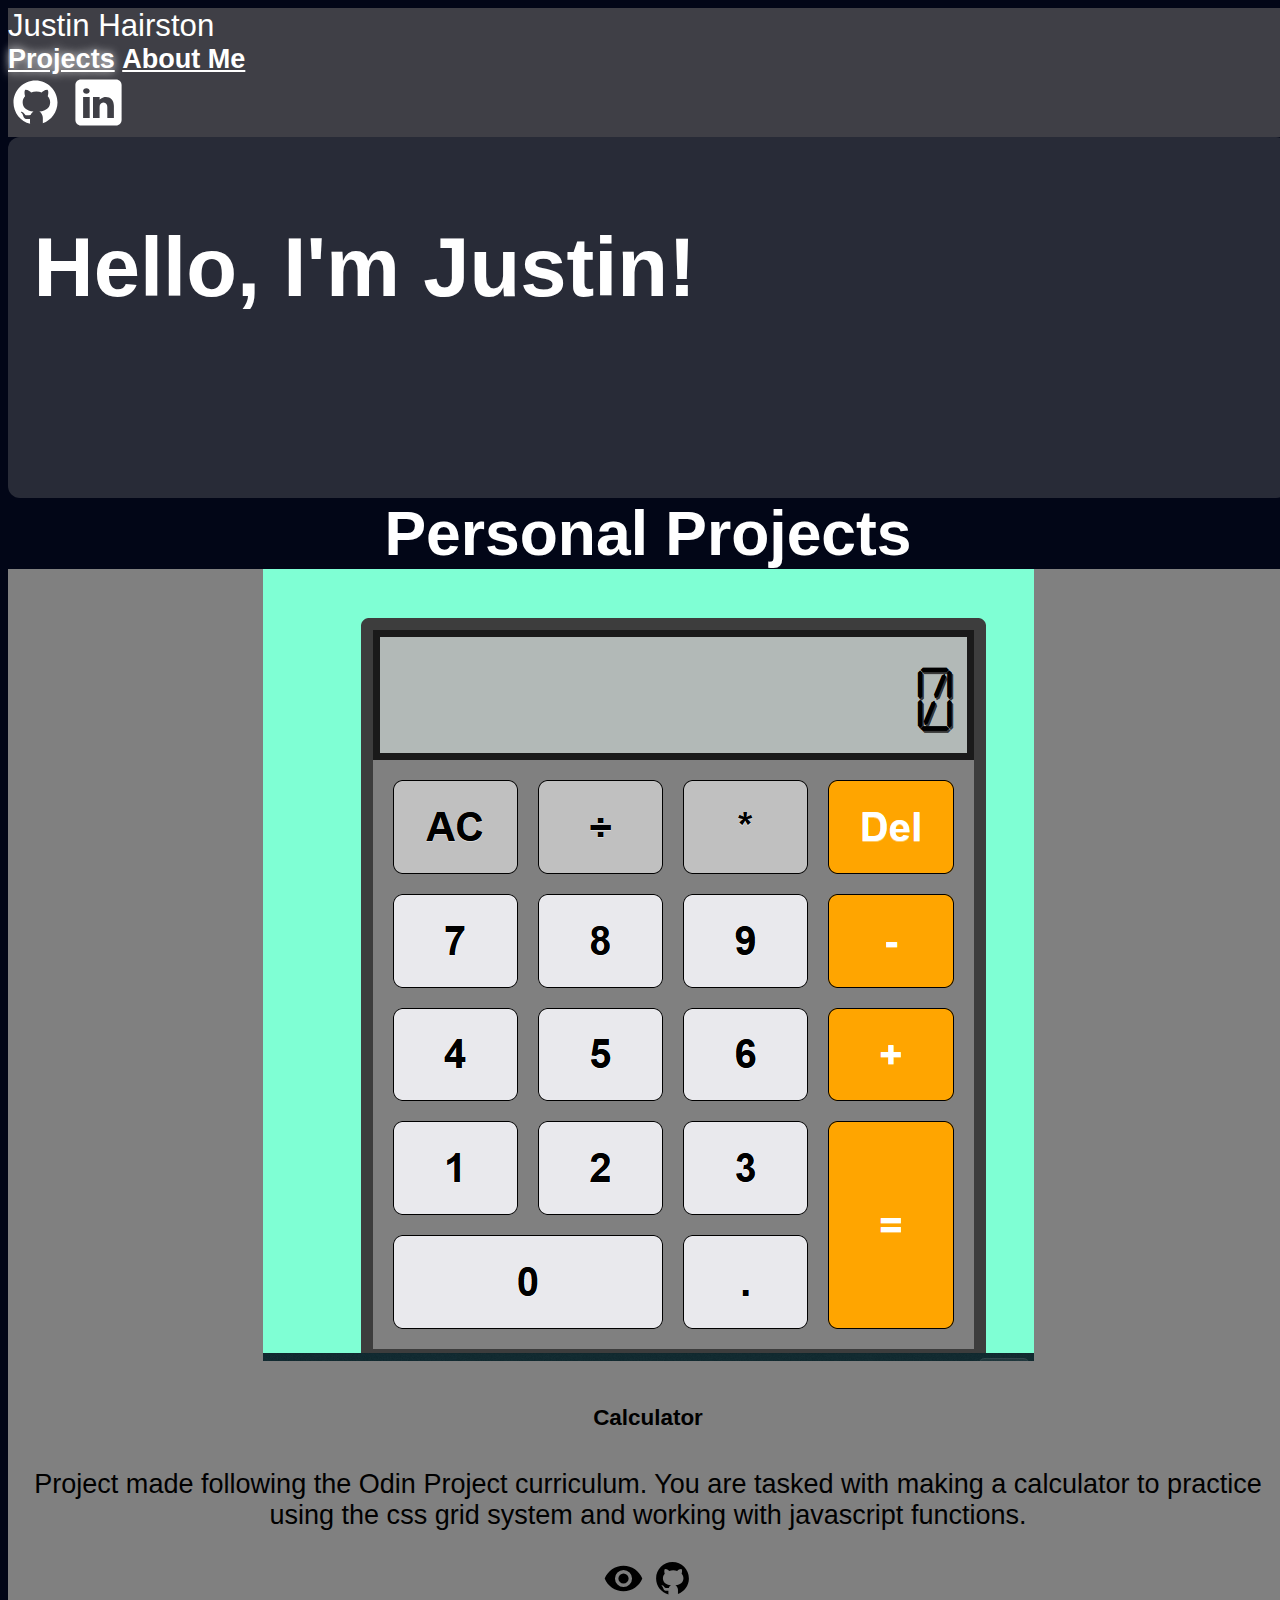
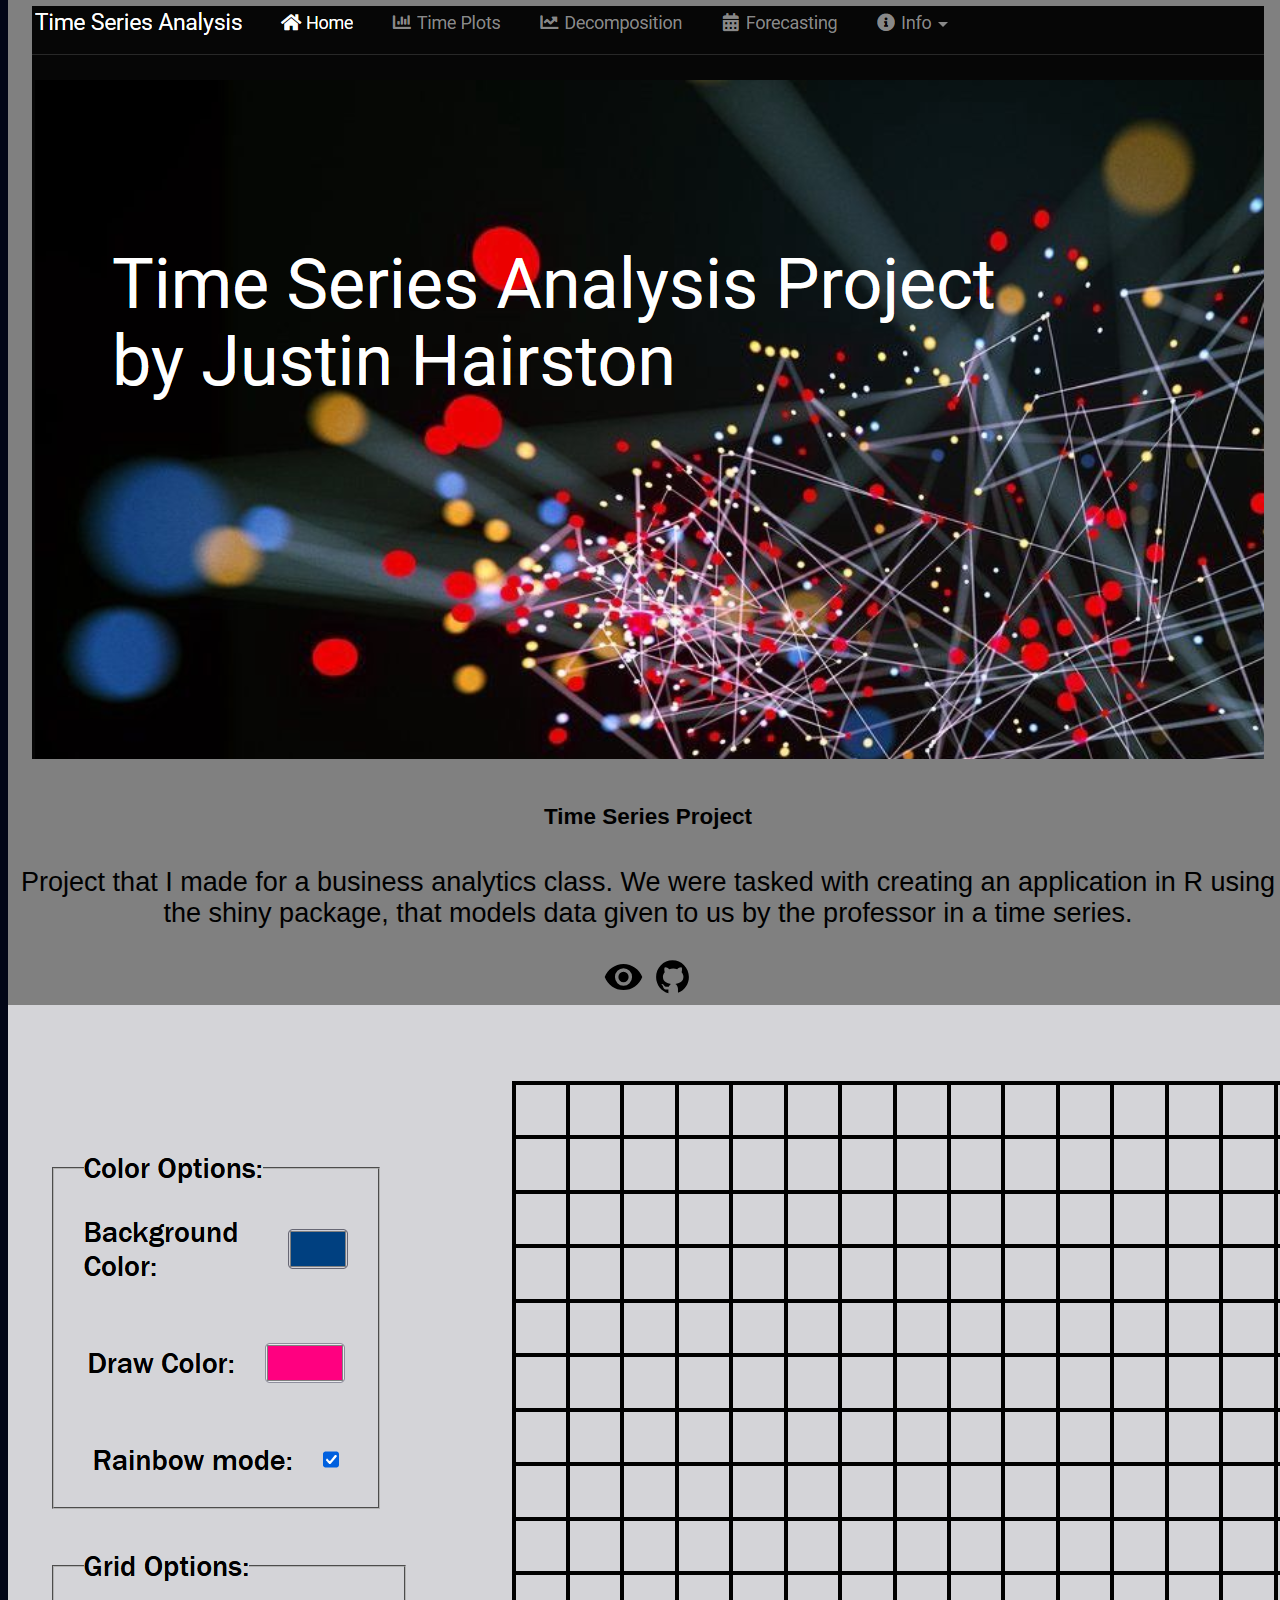
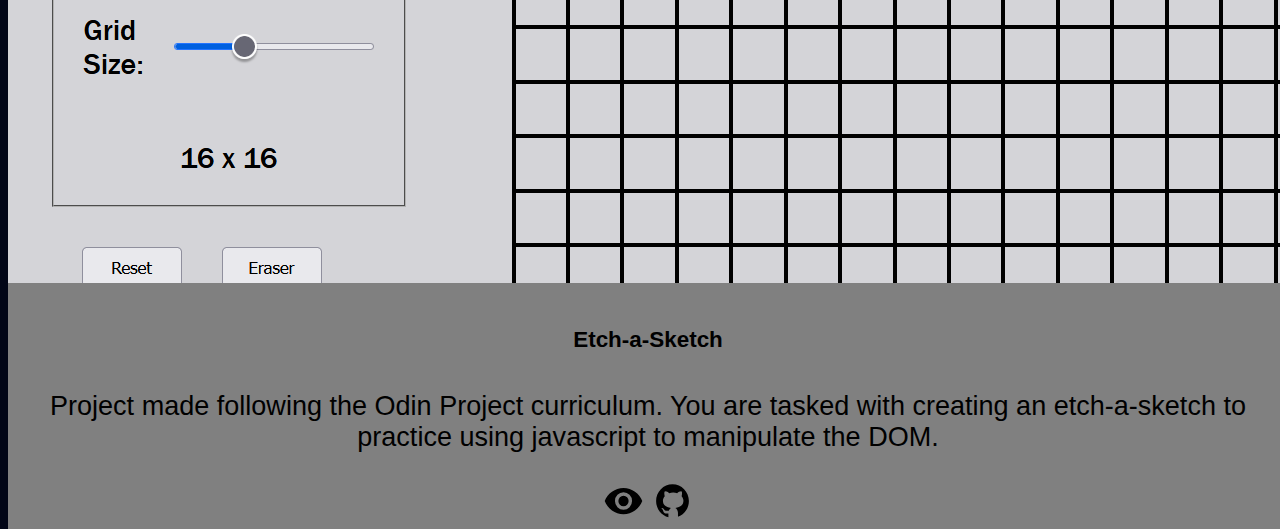
<file: index.html>
<!DOCTYPE html>
<html lang="en">
   <head>
      <meta name="viewport" content="width=device-width, initial-scale=0.5" />
      <link href="https://cdn.jsdelivr.net/npm/bootstrap@5.2.3/dist/css/bootstrap.min.css" rel="stylesheet"
         integrity="sha384-rbsA2VBKQhggwzxH7pPCaAqO46MgnOM80zW1RWuH61DGLwZJEdK2Kadq2F9CUG65" crossorigin="anonymous">
      <script src="https://cdn.jsdelivr.net/npm/bootstrap@5.2.3/dist/js/bootstrap.bundle.min.js"
         integrity="sha384-kenU1KFdBIe4zVF0s0G1M5b4hcpxyD9F7jL+jjXkk+Q2h455rYXK/7HAuoJl+0I4"
         crossorigin="anonymous"></script>
      <link rel="stylesheet" href="https://cdn.jsdelivr.net/npm/bootstrap@4.5.3/dist/css/bootstrap.min.css"
         integrity="sha384-TX8t27EcRE3e/ihU7zmQxVncDAy5uIKz4rEkgIXeMed4M0jlfIDPvg6uqKI2xXr2" crossorigin="anonymous">
      <script src="https://code.jquery.com/jquery-3.5.1.slim.min.js"
         integrity="sha384-DfXdz2htPH0lsSSs5nCTpuj/zy4C+OGpamoFVy38MVBnE+IbbVYUew+OrCXaRkfj"
         crossorigin="anonymous"></script>
      <script src="https://cdn.jsdelivr.net/npm/bootstrap@4.5.3/dist/js/bootstrap.bundle.min.js"
         integrity="sha384-ho+j7jyWK8fNQe+A12Hb8AhRq26LrZ/JpcUGGOn+Y7RsweNrtN/tE3MoK7ZeZDyx"
         crossorigin="anonymous"></script>
      <script defer src="./scripts/index.js"></script>
      <link href="./styles/styles.css" rel="stylesheet">
      <title>Justin Hairston</title>
   </head>
   <body>
      <header>
         <nav class="navbar navbar-expand-lg navbar-expand-sm navbar-expand-md" style="background-color: #3f3f46;">
            <div class="container-fluid justify-content-between p-1">
               <span class="navbar-brand mb-0 h1">Justin Hairston</span>
               <div class="navbar-nav gap-3">
                  <a class="nav-link active" id="header" href="./index.html">Projects</a>
                  <a class="nav-link" id="header" href="./about.html">About Me</a>
               </div>
               <div class="navbar-item">
                  <a class="navbar-link" href="https://github.com/Jhairs2"><img id="nav-icons" src="./images/icons8-github(1).svg"></a>
                  <a class="navbar-link" href="https://www.linkedin.com/in/justhairston11/"><img id="nav-icons" src="./images/icons8-linkedin.svg"></a>
               </div>
            </div>
            </div>
            </div>
         </nav>
      </header>
      <div class="p-4">
         <div id="intro-container" class="container-fluid justify-content-around align-items-center p-4">
            <div class="intro-text">
               <h3 id="intro-self">Hello, I'm Justin!</h3>
               <p id="intro-message">Take a look at some of my projects down below!</p>
            </div>
         </div>
      </div>
      <div class="projects container-fluid">
         <span id="project-title">Personal Projects</span>
         <div class="row p-5">
            <div class="col-lg-4 col-md-12 mb-4 mb-lg-0">
               <div class="card p-2">
                  <img class="card-img-top" src="./images/calcPro.png"
                     alt="Card image cap">
                  <div class="card-body">
                     <h5 class="card-title">Calculator</h5>
                     <p class="card-text">Project made following the Odin Project curriculum. You are tasked with making a calculator to practice using
                        the css grid system and working with javascript functions.
                     </p>
                     <a href="https://jhairs2.github.io/calculator/"><img id="card-icons" src="./images/eye.svg"></a>
                     <a href="https://github.com/Jhairs2/calculator"><img id="card-icons" src="./images/icons8-github(1).svg"></a>
                  </div>
               </div>
            </div>
            <div class="col-lg-4 mb-4 mb-lg-0">
               <div class="card p-2">
                  <img class="card-img-top" src="./images/timeSeries.png"
                     alt="Card image cap">
                  <div class="card-body">
                     <h5 class="card-title">Time Series Project</h5>
                     <p class="card-text">Project that I made for a business analytics class. We were tasked with creating an application in R using the shiny package,
                        that models data given to us by the professor in a time series.
                     </p>
                     <a href="https://justinhairston11.shinyapps.io/finalProject2022/"><img id="card-icons" src="./images/eye.svg"></a>
                     <a href="https://github.com/Jhairs2/Time-Series-Project"><img id="card-icons" src="./images/icons8-github(1).svg"></a>
                  </div>
               </div>
            </div>
            <div class="col-lg-4 mb-4 mb-lg-0">
               <div class="card p-2">
                  <img class="card-img-top" src="./images/etchPro.png"
                     alt="Card image cap">
                  <div class="card-body">
                     <h5 class="card-title">Etch-a-Sketch</h5>
                     <p class="card-text">Project made following the Odin Project curriculum. You are tasked with creating an etch-a-sketch to practice using
                        javascript to manipulate the DOM.
                     </p>
                     <a href="https://jhairs2.github.io/Etch-a-Sketch/"><img id="card-icons" src="./images/eye.svg"></a>
                     <a href="https://github.com/Jhairs2/Etch-a-Sketch"><img id="card-icons" src="./images/icons8-github(1).svg"></a>
                  </div>
               </div>
            </div>
         </div>
      </div>
   </body>
</html>
</file>
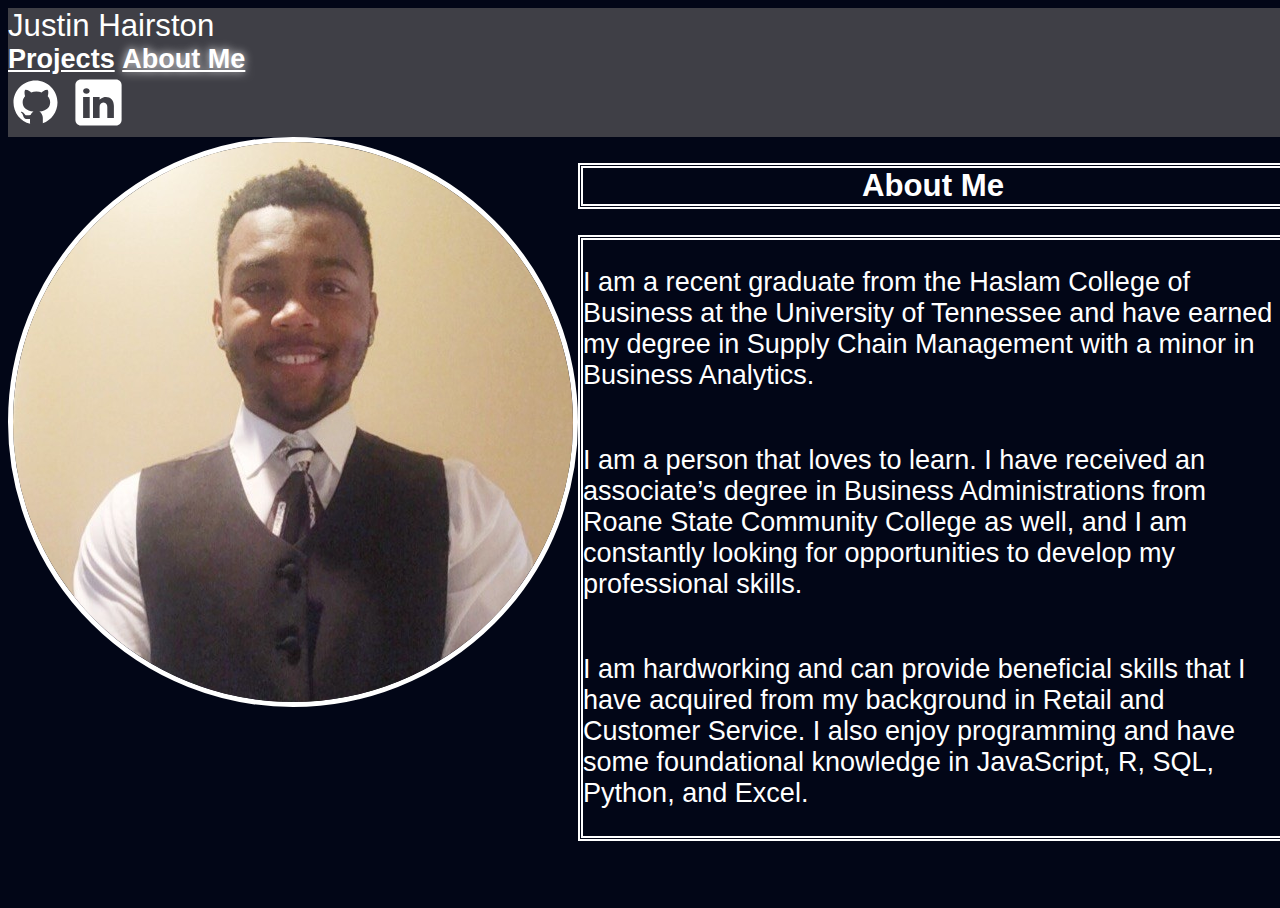
<file: about.html>
<!DOCTYPE html>
<html lang="en">
   <head>
      <meta name="viewport" content="width=device-width, initial-scale=0.5" />
      <link href="https://cdn.jsdelivr.net/npm/bootstrap@5.2.3/dist/css/bootstrap.min.css" rel="stylesheet"
         integrity="sha384-rbsA2VBKQhggwzxH7pPCaAqO46MgnOM80zW1RWuH61DGLwZJEdK2Kadq2F9CUG65" crossorigin="anonymous">
      <script src="https://cdn.jsdelivr.net/npm/bootstrap@5.2.3/dist/js/bootstrap.bundle.min.js"
         integrity="sha384-kenU1KFdBIe4zVF0s0G1M5b4hcpxyD9F7jL+jjXkk+Q2h455rYXK/7HAuoJl+0I4"
         crossorigin="anonymous"></script>
      <link rel="stylesheet" href="https://cdn.jsdelivr.net/npm/bootstrap@4.5.3/dist/css/bootstrap.min.css"
         integrity="sha384-TX8t27EcRE3e/ihU7zmQxVncDAy5uIKz4rEkgIXeMed4M0jlfIDPvg6uqKI2xXr2" crossorigin="anonymous">
      <script src="https://code.jquery.com/jquery-3.5.1.slim.min.js"
         integrity="sha384-DfXdz2htPH0lsSSs5nCTpuj/zy4C+OGpamoFVy38MVBnE+IbbVYUew+OrCXaRkfj"
         crossorigin="anonymous"></script>
      <script src="https://cdn.jsdelivr.net/npm/bootstrap@4.5.3/dist/js/bootstrap.bundle.min.js"
         integrity="sha384-ho+j7jyWK8fNQe+A12Hb8AhRq26LrZ/JpcUGGOn+Y7RsweNrtN/tE3MoK7ZeZDyx"
         crossorigin="anonymous"></script>
      <script defer src="./scripts/index.js"></script>
      <link href="./styles/styles.css" rel="stylesheet">
      <title>Justin Hairston - About</title>
   </head>
   <body>
      <header>
         <nav class="navbar navbar-expand-lg navbar-expand-sm navbar-expand-md" style="background-color: #3f3f46;">
            <div class="container-fluid justify-content-between p-1">
               <span class="navbar-brand mb-0 h1">Justin Hairston</span>
               <div class="navbar-nav gap-3">
                  <a class="nav-link" id="header" href="./index.html">Projects</a>
                  <a class="nav-link active" id="header" href="./about.html">About Me</a>
               </div>
               <div class="navbar-item">
                  <a class="navbar-link" href="https://github.com/Jhairs2"><img id="nav-icons" src="./images/icons8-github(1).svg"></a>
                  <a class="navbar-link" href="https://www.linkedin.com/in/justhairston11/"><img id="nav-icons" src="./images/icons8-linkedin.svg"></a>
               </div>
            </div>
            </div>
            </div>
         </nav>
      </header>
      <div class="container-fluid p-3 justify-content-center" >
         <div class="row" id="about-container">
            <div class="col-lg-5 col-md-12 mb-4 mb-lg-0 d-flex justify-content-center">
               <img id="self-pic-about" src="./images/justin.jpg">
            </div>
            <div class="col-lg-7 col-md-12 mb-4 mb-lg-0">
               <div class="about-me-text-container">
                  <h2 class="about-me-title p-2">About Me</h2>
                  <div class="about-me text-justify p-2">
                     <p>I am a recent graduate from the Haslam College of Business at the University of Tennessee and have earned
                        my
                        degree in Supply Chain Management with a minor in Business Analytics.
                     </p>
                     <p>I am a person that loves to learn. I have received an associate’s degree in Business Administrations from
                        Roane State Community College as well, and I am constantly looking for opportunities to develop my
                        professional skills.
                     </p>
                     <p>I am hardworking and can provide beneficial skills that I have acquired from my background in Retail and
                        Customer Service. I also enjoy programming and have some foundational knowledge in JavaScript, R, SQL,
                        Python,
                        and Excel.
                     </p>
                  </div>
               </div>
            </div>
         </div>
      </div>
   </body>
</html>
</file>
<file: styles/styles.css>
@media screen and (max-width: 767px) {
    body {
        font-size: 0.7rem;
   }
}
/* sm */
@media screen and (min-width: 768px) {
    body {
        font-size: 0.8rem;
   }
}
/* md */
@media screen and (min-width: 992px) {
    body {
        font-size: 1.2rem;
   }
}
/* lg */
@media screen and (min-width: 1200px) {
    body {
        font-size: 1.3rem;
   }
}
/* Make body size of page and flexbox */
html {
    height: 100%;
    width: 100%;
    font-family: Tahoma, Verdana, Geneva, sans-serif;
    font-size: 1.3rem;
}
body {
    height: 100%;
    width: 100%;
    background-color: #020617;
    display: flex;
    flex-direction: column;
}
/* Header Section */
#header {
    color: white;
    font-weight: bold;
    transition: ease 0.5s;
}
#header:hover {
    color: white;
    text-shadow: 0px 0px 10px white;
}
.navbar-brand, .navbar-brand:hover {
    font-size: 1.5rem;
    color: white;
}
#nav-icons {
    height: 2.65rem;
    transition: ease 0.5s;
    filter: invert(99%) sepia(6%) saturate(2%) hue-rotate(141deg) brightness(114%) contrast(100%);
}
#nav-icons:hover {
    cursor: pointer;
    filter: invert(77%) sepia(22%) saturate(0%) hue-rotate(220deg) brightness(103%) contrast(100%);
}
.active {
    color: white;
    text-shadow: 0px 0px 10px white;
}
/* Intro Message section */
#intro-container {
    display: flex;
    border-radius: 12px;
    background-color: rgba(128, 128, 128, .30);
}
.intro-text {
    display: flex;
    align-items: center;
    flex-direction: column;
}

#intro-self {
    text-align: center;
    font-size: 4rem;
    color: white;
    font-weight: bold;
    animation: ease-in-out 2s textAppears forwards;
}
#intro-message {
    font-size: 1.5rem;
    color: white;
    text-align: center;
    font-weight: bold;
    opacity: 0;
    animation: ease-in-out 2s secondtextAppears forwards;
    animation-delay: 2s;
}
/* Animations for intro text */
@keyframes secondtextAppears {
    0% {
        opacity: 0;
        left: 0;
   }
    100% {
        left: 10%;
        opacity: 100%;
   }
}
@keyframes textAppears {
    0% {
        opacity: 0;
        left: 0;
        ;
   }
    100% {
        left: 10%;
        opacity: 100%;
   }
}
/* Projects section */
.projects {
    text-align: center;
}
#project-title {
    color: white;
    font-size: 3rem;
    font-weight: bold;
}
.card {
    background-color: gray;
}
#card-icons {
    height: 2rem;
    transition: ease-in-out 0.5s;
}
#card-icons:hover {
    transform: scale(1.1);
    filter: invert(77%) sepia(22%) saturate(0%) hue-rotate(220deg) brightness(103%) contrast(100%);
}
.card-text {
    color: black;
}
/* About Me Section */
#about-container {
    display: flex;
    justify-content: center;
}
.about-me-text-container {
    display: flex;
    justify-content: center;
    flex-direction: column;
    height: 100%;
}
.about-me {
    display: flex;
    align-items: center;
    flex-direction: column;
    border: 5px double white;
}
.about-me > p {
    color: white;
}
.about-me-title {
    text-align: center;
    border: 5px double white;
    color: white;
    font-size: 1.5rem;
}
#self-pic-about {
    border-radius: 50%;
    border: 5px solid white;
}
</file>
